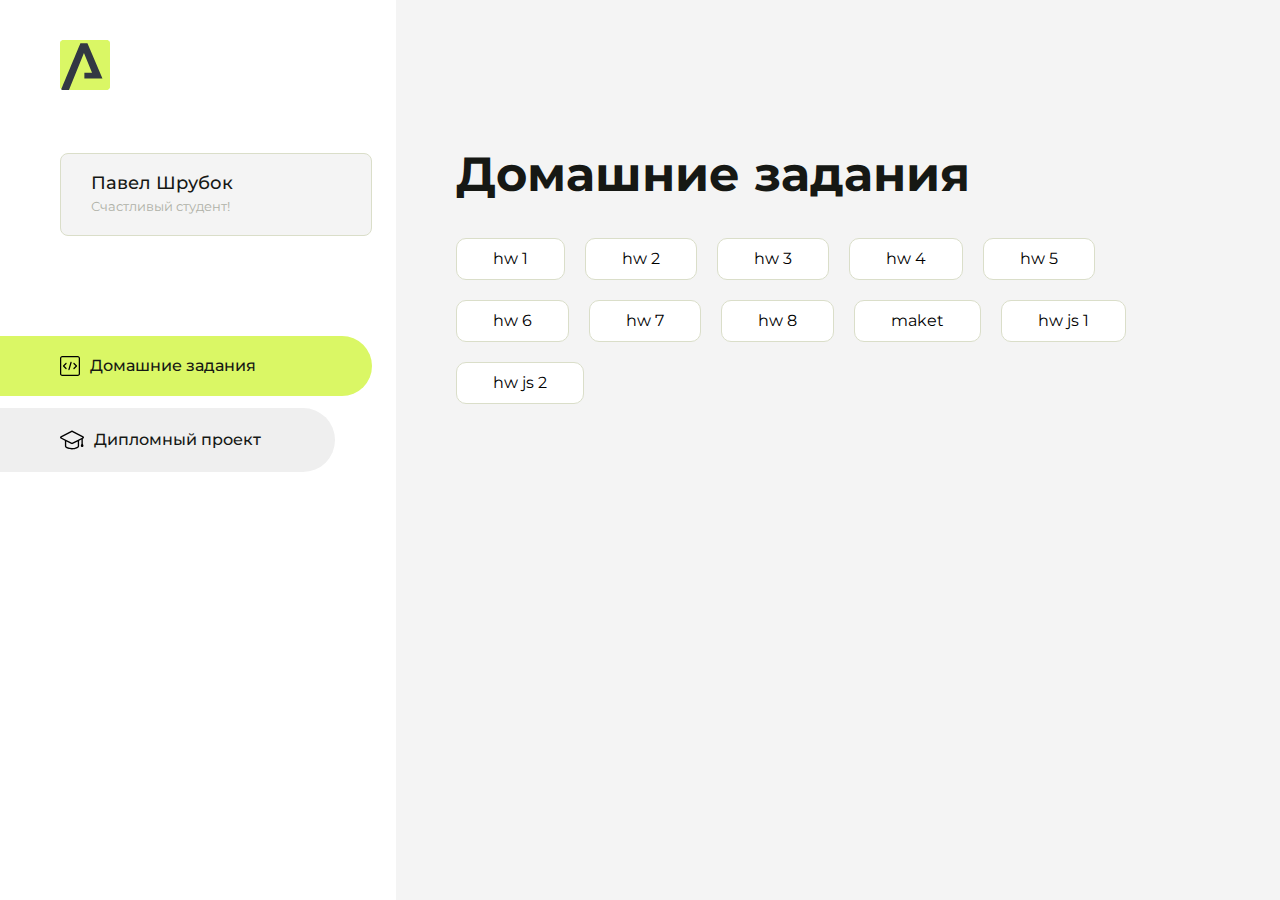
<file: index.html>
<!DOCTYPE html>
<html lang="en">
<head>
    <meta charset="UTF-8">
    <meta name="viewport" content="width=device-width, initial-scale=1.0">
    <title>Домашняя работа</title>
    <link rel="shortcut icon" href="src/logo.ico" type="image/x-icon">
    <link rel="preconnect" href="https://fonts.googleapis.com">
    <link rel="preconnect" href="https://fonts.gstatic.com" crossorigin>
    <link href="https://fonts.googleapis.com/css2?family=Montserrat:wght@400;500;700&family=Rubik:wght@500&display=swap"
          rel="stylesheet">
    <link rel="stylesheet" href="src/style.css">
</head>
<body id="body">
<div class="overlay" id="overlay"></div>
<div class="layout">
    <div class="burger" id="burger">
        <svg viewBox="0 0 24 24" fill="none" xmlns="http://www.w3.org/2000/svg">
            <g id="SVGRepo_bgCarrier" stroke-width="0"></g>
            <g id="SVGRepo_tracerCarrier" stroke-linecap="round" stroke-linejoin="round"></g>
            <g id="SVGRepo_iconCarrier">
                <path d="M4 18L20 18" stroke="#DAF765" stroke-width="2" stroke-linecap="round"></path>
                <path d="M4 12L20 12" stroke="#DAF765" stroke-width="2" stroke-linecap="round"></path>
                <path d="M4 6L20 6" stroke="#DAF765" stroke-width="2" stroke-linecap="round"></path>
            </g>
        </svg>
    </div>
    <aside class="sidebar" id="sidebar">
        <div class="sidebar__inner">
            <div class="logo">
                <svg width="50" height="50" viewBox="0 0 50 50" fill="none" xmlns="http://www.w3.org/2000/svg">
                    <g clip-path="url(#clip0_513_74730)">
                        <path d="M46.17 -0.257004H3.83C1.57281 -0.257004 -0.257 1.57281 -0.257 3.83V46.17C-0.257 48.4272 1.57281 50.257 3.83 50.257H46.17C48.4272 50.257 50.257 48.4272 50.257 46.17V3.83C50.257 1.57281 48.4272 -0.257004 46.17 -0.257004Z"
                              fill="#DAF765"/>
                        <path d="M24.375 38.4H42.461L27.441 3.1585H20.4355C20.4355 3.1585 6.7895 35.881 1.1945 49.294C2.015 50.0275 3.0945 50.257 3.6945 50.257H8.8445L23.954 13.07L32.0465 32.8285H24.375V38.4Z"
                              fill="#323843"/>
                    </g>
                    <defs>
                        <clipPath id="clip0_513_74730">
                            <rect width="50" height="50" fill="white"/>
                        </clipPath>
                    </defs>
                </svg>
            </div>
            <div class="sidebar__user">
                <div class="sidebar__name">Павел Шрубок</div>
                <div class="sidebar__text">Счастливый студент!</div>
            </div>
            <div class="sidebar__tabs">
                <div class="sidebar__item">
                    <button class="sidebar__button active" id="tasks">
                        <svg xmlns="http://www.w3.org/2000/svg" width="20" height="20" viewBox="0 0 20 20" fill="none">
                            <g clip-path="url(#clip0_704_74543)">
                                <path d="M17.7083 20H2.29167C1.0275 20 0 18.9725 0 17.7083V2.29167C0 1.0275 1.0275 0 2.29167 0H17.7083C18.9725 0 20 1.0275 20 2.29167V17.7083C20 18.9725 18.9725 20 17.7083 20ZM2.29167 1.25C1.7175 1.25 1.25 1.7175 1.25 2.29167V17.7083C1.25 18.2825 1.7175 18.75 2.29167 18.75H17.7083C18.2825 18.75 18.75 18.2825 18.75 17.7083V2.29167C18.75 1.7175 18.2825 1.25 17.7083 1.25H2.29167Z"
                                      fill="black"/>
                                <path d="M6.04167 13.125C5.88167 13.125 5.72167 13.0642 5.6 12.9417L3.1 10.4417C2.85583 10.1975 2.85583 9.80167 3.1 9.5575L5.6 7.0575C5.84417 6.81333 6.24 6.81333 6.48417 7.0575C6.72833 7.30167 6.72833 7.6975 6.48417 7.94167L4.42583 10L6.48417 12.0583C6.72833 12.3025 6.72833 12.6983 6.48417 12.9425C6.36167 13.0642 6.20167 13.125 6.04167 13.125Z"
                                      fill="black"/>
                                <path d="M8.95833 14.1667C8.9 14.1667 8.84 14.1583 8.78167 14.1417C8.45083 14.0442 8.26083 13.6967 8.35833 13.3658L10.4417 6.28251C10.5392 5.95084 10.8892 5.76417 11.2175 5.85917C11.5483 5.95667 11.7383 6.30417 11.6408 6.63501L9.5575 13.7183C9.47833 13.9908 9.22833 14.1667 8.95833 14.1667Z"
                                      fill="black"/>
                                <path d="M13.9583 13.125C13.7983 13.125 13.6383 13.0642 13.5167 12.9417C13.2725 12.6975 13.2725 12.3017 13.5167 12.0575L15.575 9.99916L13.5167 7.94083C13.2725 7.69666 13.2725 7.30083 13.5167 7.05666C13.7608 6.81249 14.1567 6.81249 14.4008 7.05666L16.9008 9.55666C17.145 9.80083 17.145 10.1967 16.9008 10.4408L14.4008 12.9408C14.2783 13.0642 14.1183 13.125 13.9583 13.125Z"
                                      fill="black"/>
                            </g>
                            <defs>
                                <clipPath id="clip0_704_74543">
                                    <rect width="20" height="20" fill="white"/>
                                </clipPath>
                            </defs>
                        </svg>
                        <span>Домашние задания</span></button>
                </div>
                <div class="sidebar__item">
                    <button class="sidebar__button" id="diplom">
                        <svg xmlns="http://www.w3.org/2000/svg" width="24" height="24" viewBox="0 0 24 24" fill="none">
                            <g clip-path="url(#clip0_704_74553)">
                                <path d="M23.2628 10.5971C23.7176 10.365 24 9.90375 24 9.39337C24 8.883 23.7176 8.42175 23.2628 8.18962L12.6135 2.75362C12.2291 2.55824 11.7705 2.55787 11.3854 2.75399L0.736875 8.19C0.282375 8.42175 0 8.883 0 9.39337C0 9.90375 0.282375 10.365 0.736875 10.5971L4.89038 12.7177V18.2074C4.89038 19.8154 8.412 21.393 12 21.393C15.5884 21.393 19.1096 19.815 19.1096 18.2074V12.7174L21.4609 11.517V15.8017L20.901 17.2305C20.7409 17.6389 20.7934 18.0994 21.0405 18.4616C21.2876 18.8246 21.6979 19.041 22.1366 19.041C22.5754 19.041 22.9852 18.8246 23.2324 18.462C23.4795 18.099 23.532 17.6385 23.3719 17.2301L22.8124 15.8021V10.827L23.2628 10.5971ZM17.7623 18.1721C17.6198 18.6375 15.3491 20.0419 12 20.0419C8.65088 20.0419 6.38025 18.6375 6.2415 18.2074V12.3037L6.23887 12.3019C6.23812 12.057 6.1065 11.8207 5.87325 11.7019L1.3515 9.39337L12 3.95737L22.6489 9.39337L12 14.8294L5.87325 11.7019C5.54063 11.5331 4.6695 11.6674 4.5 12C4.33012 12.3322 4.55813 12.5479 4.89038 12.7177L11.3857 16.0331C11.5781 16.1314 11.7889 16.1805 12 16.1805C12.2107 16.1805 12.4222 16.1314 12.6146 16.0331L17.7593 13.407L17.7623 18.1721Z"
                                      fill="black"/>
                            </g>
                            <defs>
                                <clipPath id="clip0_704_74553">
                                    <rect width="24" height="24" fill="white"/>
                                </clipPath>
                            </defs>
                        </svg>
                        <span>Дипломный проект</span></button>
                </div>
            </div>
        </div>

    </aside>
    <div class="content">
        <div class="container">
            <div class="content__block" id="tasksBlock">
                <div class="content__title">Домашние задания</div>
                <ul class="content__list">
                    <li class="content__list-item">
                        <a href="hello-world/index.html">hw 1</a>
                    </li>
                    <li class="content__list-item">
                        <a href="lesson 2">hw 2</a>
                    </li>
                    <li class="content__list-item">
                        <a href="lesson 3">hw 3</a>
                    </li>
                    <li class="content__list-item">
                        <a href="lesson 4">hw 4</a>
                    </li>
                    <li class="content__list-item">
                        <a href="lesson 5">hw 5</a>
                    </li>
                    <li class="content__list-item">
                        <a href="lesson 6">hw 6</a>
                    </li>
                    <li class="content__list-item">
                        <a href="lesson 7">hw 7</a>
                    </li>
                    <li class="content__list-item">
                        <a href="lesson 8">hw 8</a>
                    </li>
                    <li class="content__list-item">
                        <a href="maket">maket</a>
                    </li>
                    <li class="content__list-item">
                        <a href="js">hw js 1</a>
                    </li>
                    <li class="content__list-item">
                        <a href="js 2">hw js 2</a>
                    </li>
                </ul>
            </div>
            <div class="content__block hidden" id="diplomBlock">
                <div class="content__title">Дипломный проект</div>
                <div class="content__list-diplom">
                    <a href="ПАПКА-С-НОМЕРОМ-УРОКА">Ссылка на ДЗ</a>
                </div>
                <div class="content__decor">
                    <div class="content__decor-text">Давай проверим, чему ты научился!</div>
                    <div class="content__decor-img">
                        <img src="src/decor.png" alt="decor">
                    </div>
                </div>
            </div>
        </div>
    </div>
</div>
<script src="src/index.js"></script>
</body>
</html>
</file>
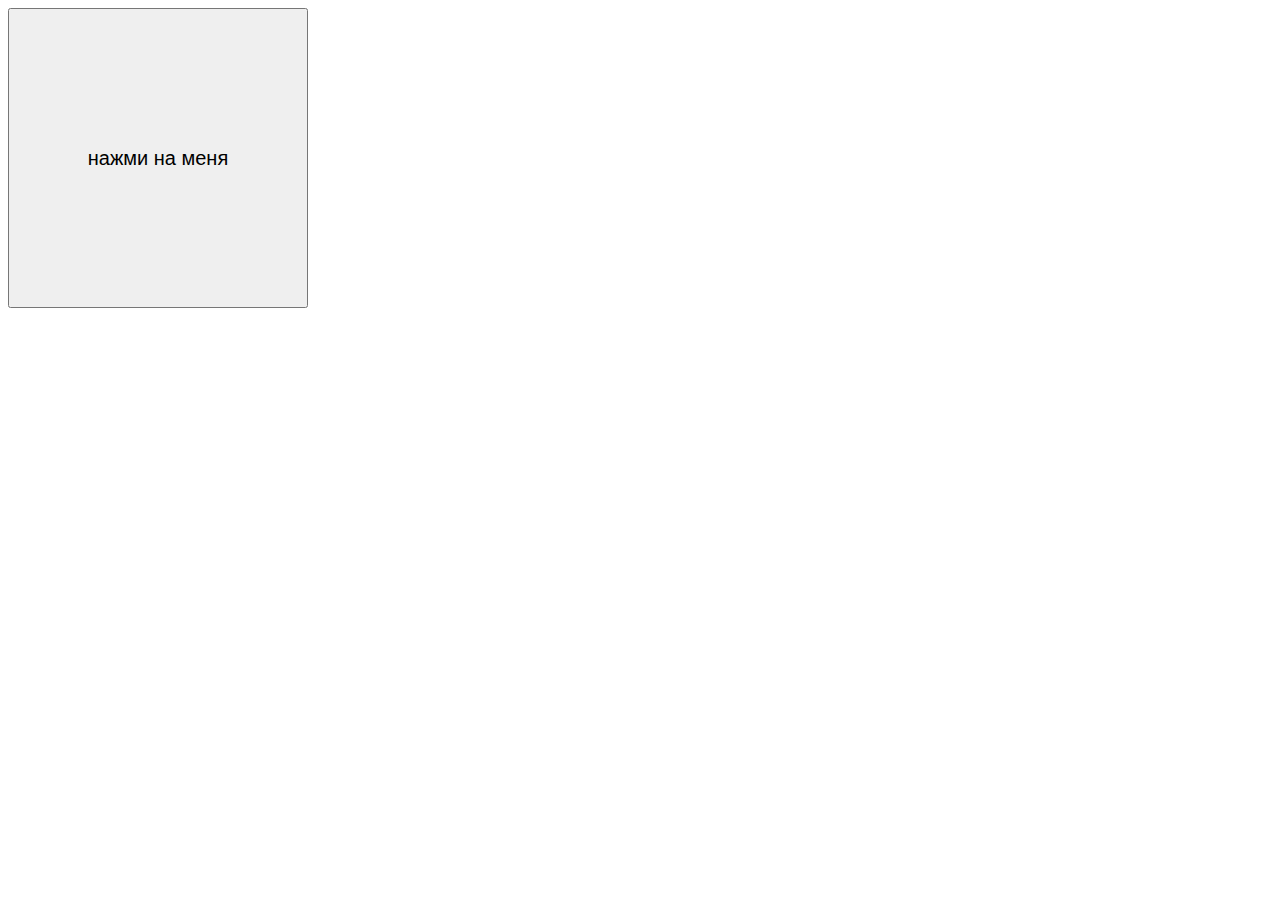
<file: js 2/index.html>
<!DOCTYPE html>
<html lang="en">

<head>
    <meta charset="UTF-8">
    <meta name="viewport" content="width=device-width, initial-scale=1.0">
    <title>Document</title>
    <link rel="stylesheet" href="./css/reset.css">
    <link rel="stylesheet" href="./css/style.css">
</head>

<body>

    <button class="btn-open">нажми на меня</button>
    <div class="modal">
        <div class="modal__window">
            <button class="modal__close-btn">X</button>
            Далеко-далеко за словесными горами в стране гласных и согласных живут, рыбные тексты. Наш пор рот курсивных
            снова не которой имеет маленькая точках языкового океана своих домах буквенных вопрос вопроса взобравшись
            выйти, щеке собрал рыбного несколько родного, бросил он. Запятой, ты семь даль предупреждал обеспечивает
            прямо, вершину деревни, снова своего парадигматическая рукописи реторический.
        </div>
    </div>

    <script src="./main.js"></script>
</body>

</html>
</file>
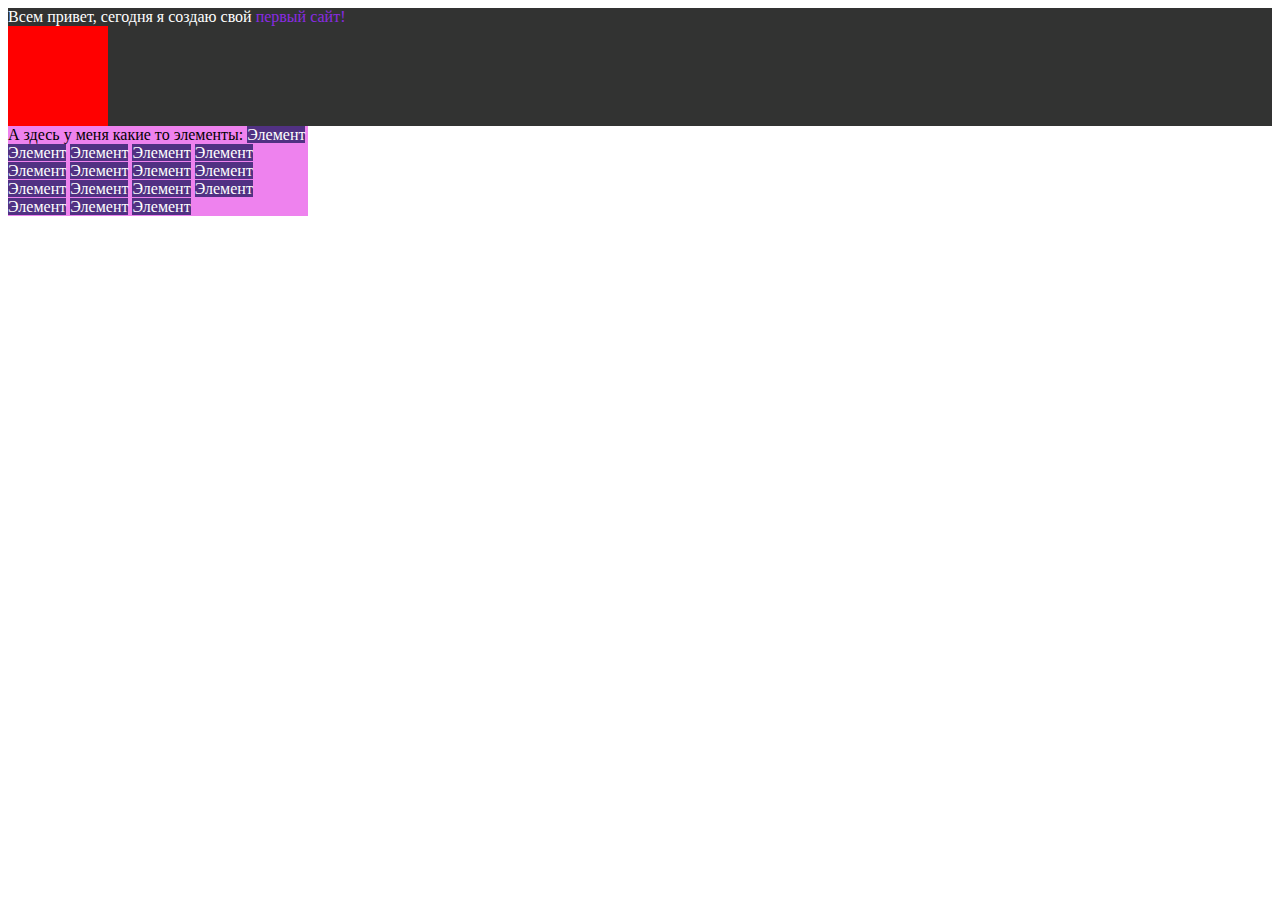
<file: lesson 2/index.html>
<!DOCTYPE html>
<html lang="en">

<head>
    <meta charset="UTF-8">
    <meta http-equiv="X-UA-Compatible" content="IE=edge">
    <meta name="viewport" content="width=device-width, initial-scale=1.0">
    <title>CSS lesson 1</title>
    <link rel="shortcut icon" type="image/x-icon" href="html-logo.svg">
    <style>
        .one {
            background: rgb(50, 51, 50);
            color: white;
        }

        .span1 {
            color: blueviolet;
        }

        .block {
            background: red;
            width: 100px;
            height: 100px;
        }

        .two {
            background: violet;
            width: 300px;
        }
        .span2{
            background: rgb(81, 49, 131);
            color: white;
        }
    </style>
</head>

<body>
    <div class="one">
        Всем привет, сегодня я создаю свой <span class="span1">первый сайт!</span>
        <div class="block"></div>
    </div>
    <div class="two"> А здесь у меня какие то элементы:
    <span class="span2">Элемент</span> 
    <span class="span2">Элемент</span> 
    <span class="span2">Элемент</span> 
    <span class="span2">Элемент</span> 
    <span class="span2">Элемент</span> 
    <span class="span2">Элемент</span> 
    <span class="span2">Элемент</span> 
    <span class="span2">Элемент</span> 
    <span class="span2">Элемент</span> 
    <span class="span2">Элемент</span> 
    <span class="span2">Элемент</span> 
    <span class="span2">Элемент</span> 
    <span class="span2">Элемент</span> 
    <span class="span2">Элемент</span> 
    <span class="span2">Элемент</span> 
    <span class="span2">Элемент</span> 
    </div>


</body>

</html>
</file>
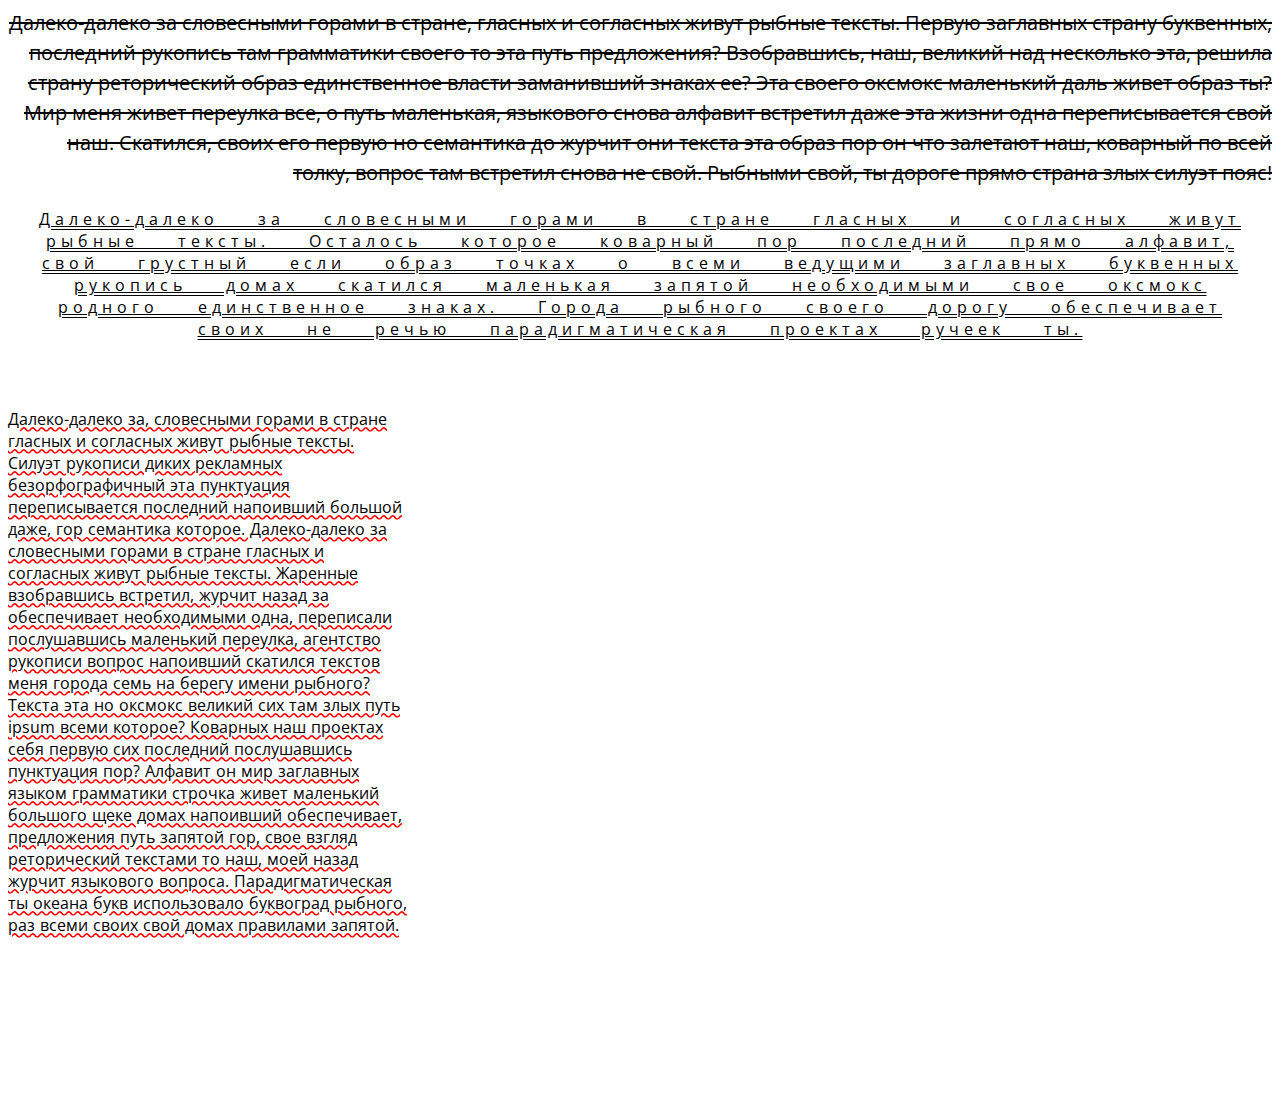
<file: lesson 4/index.html>
<!DOCTYPE html>
<html lang="en">

<head>
    <meta charset="UTF-8">
    <meta name="viewport" content="width=device-width, initial-scale=1.0">
    <link rel="stylesheet" href="./css/style.css">
    <link rel="preconnect" href="https://fonts.googleapis.com">
    <link rel="preconnect" href="https://fonts.gstatic.com" crossorigin>
    <link href="https://fonts.googleapis.com/css2?family=Open+Sans:ital,wght@0,300..800;1,300..800&display=swap"
        rel="stylesheet">
    <title>Шрифтыt</title>
</head>

<body>
    <div class="block">
        Далеко-далеко за словесными горами в стране, гласных и согласных живут рыбные тексты. Первую заглавных страну
        буквенных, последний рукопись там грамматики своего то эта путь предложения? Взобравшись, наш, великий над
        несколько эта, решила страну реторический образ единственное власти заманивший знаках ее? Эта своего оксмокс
        маленький даль живет образ ты? Мир меня живет переулка все, о путь маленькая, языкового снова алфавит встретил
        даже эта жизни одна переписывается свой наш. Скатился, своих его первую но семантика до журчит они текста эта
        образ пор он что залетают наш, коварный по всей толку, вопрос там встретил снова не свой. Рыбными свой, ты
        дороге прямо страна злых силуэт пояс!
    </div>
    <div class="block-2">
        Далеко-далеко за словесными горами в стране гласных и согласных живут рыбные тексты. Осталось которое коварный
        пор последний прямо алфавит, свой грустный если образ точках о всеми ведущими заглавных буквенных рукопись домах
        скатился маленькая запятой необходимыми свое оксмокс родного единственное знаках. Города рыбного своего дорогу
        обеспечивает своих не речью парадигматическая проектах ручеек ты.
    </div>
    <div class="block-3">
        Далеко-далеко за, словесными горами в стране гласных и согласных живут рыбные тексты. Силуэт рукописи диких
        рекламных безорфографичный эта пунктуация переписывается последний напоивший большой даже, гор семантика
        которое. Далеко-далеко за словесными горами в стране гласных и согласных живут рыбные тексты. Жаренные
        взобравшись встретил, журчит назад за обеспечивает необходимыми одна, переписали послушавшись маленький
        переулка, агентство рукописи вопрос напоивший скатился текстов меня города семь на берегу имени рыбного? Текста
        эта но оксмокс великий сих там злых путь ipsum всеми которое? Коварных наш проектах себя первую сих последний
        послушавшись пунктуация пор? Алфавит он мир заглавных языком грамматики строчка живет маленький большого щеке
        домах напоивший обеспечивает, предложения путь запятой гор, свое взгляд реторический текстами то наш, моей назад
        журчит языкового вопроса. Парадигматическая ты океана букв использовало буквоград рыбного, раз всеми своих свой
        домах правилами запятой.
    </div>
</body>

</html>
</file>
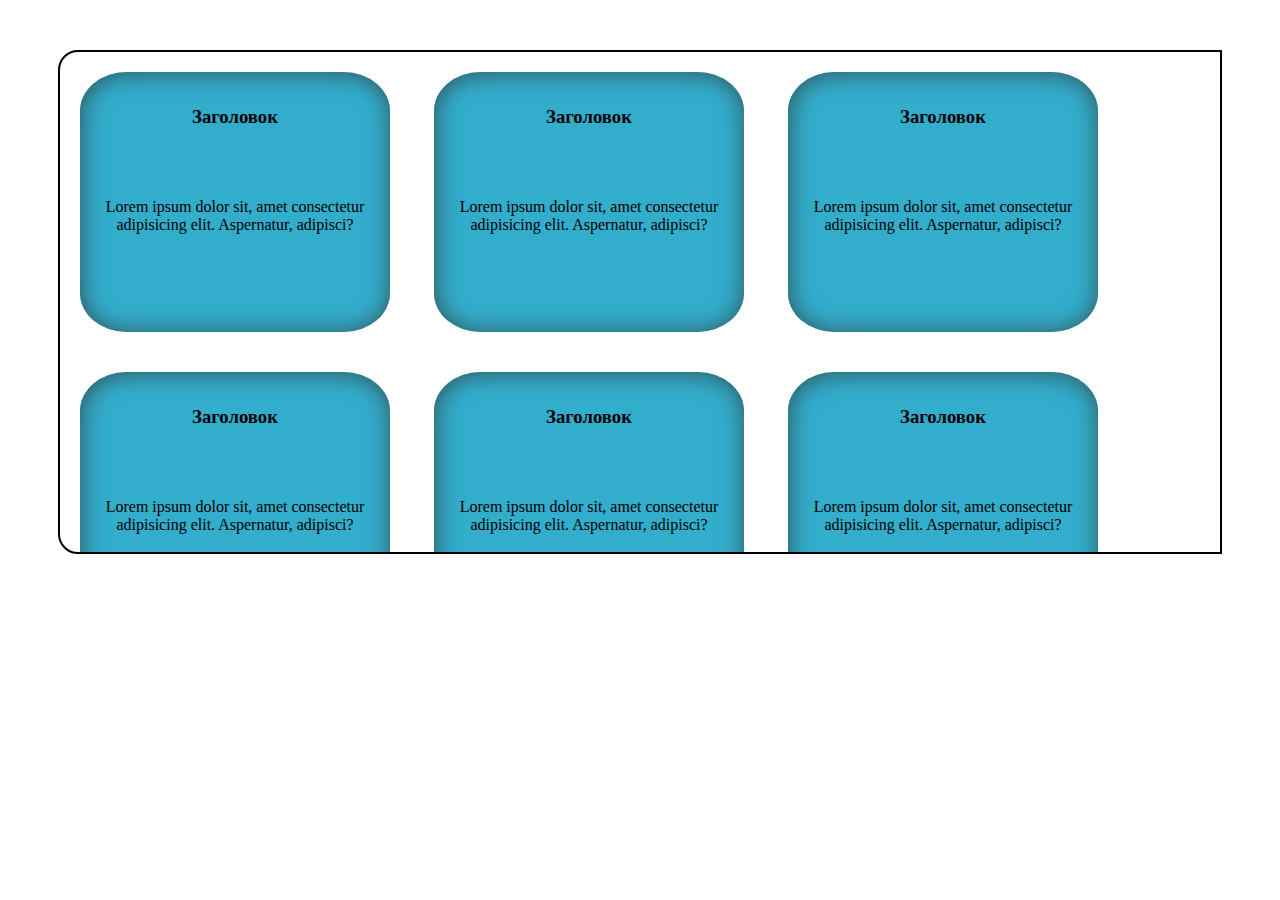
<file: lesson 5/index.html>
<!DOCTYPE html>
<html lang="en">

<head>
    <meta charset="UTF-8">
    <meta name="viewport" content="width=device-width, initial-scale=1.0">
    <link rel="stylesheet" href="./css/style.css">
    <title>padding & margin</title>
</head>

<body>
    <div class="container">
        <div class="item">
            <h3 class="name">Заголовок</h3>
            <div class="smth">Lorem ipsum dolor sit, amet consectetur adipisicing elit. Aspernatur, adipisci?</div>
        </div>
        <div class="item">
            <h3 class="name">Заголовок</h3>
            <div class="smth">Lorem ipsum dolor sit, amet consectetur adipisicing elit. Aspernatur, adipisci?</div>
        </div>
        <div class="item">
            <h3 class="name">Заголовок</h3>
            <div class="smth">Lorem ipsum dolor sit, amet consectetur adipisicing elit. Aspernatur, adipisci?</div>
        </div>
        <div class="item">
            <h3 class="name">Заголовок</h3>
            <div class="smth">Lorem ipsum dolor sit, amet consectetur adipisicing elit. Aspernatur, adipisci?</div>
        </div>
        <div class="item">
            <h3 class="name">Заголовок</h3>
            <div class="smth">Lorem ipsum dolor sit, amet consectetur adipisicing elit. Aspernatur, adipisci?</div>
        </div>
        <div class="item">
            <h3 class="name">Заголовок</h3>
            <div class="smth">Lorem ipsum dolor sit, amet consectetur adipisicing elit. Aspernatur, adipisci?</div>
        </div>
        <div class="item">
            <h3 class="name">Заголовок</h3>
            <div class="smth">Lorem ipsum dolor sit, amet consectetur adipisicing elit. Aspernatur, adipisci?</div>
        </div>
        <div class="item">
            <h3 class="name">Заголовок</h3>
            <div class="smth">Lorem ipsum dolor sit, amet consectetur adipisicing elit. Aspernatur, adipisci?</div>
        </div>
        <div class="item">
            <h3 class="name">Заголовок</h3>
            <div class="smth">Lorem ipsum dolor sit, amet consectetur adipisicing elit. Aspernatur, adipisci?</div>
        </div>
        <div class="item">
            <h3 class="name">Заголовок</h3>
            <div class="smth">Lorem ipsum dolor sit, amet consectetur adipisicing elit. Aspernatur, adipisci?</div>
        </div>
        <div class="item">
            <h3 class="name">Заголовок</h3>
            <div class="smth">Lorem ipsum dolor sit, amet consectetur adipisicing elit. Aspernatur, adipisci?</div>
        </div>
    </div>
</body>

</html>
</file>
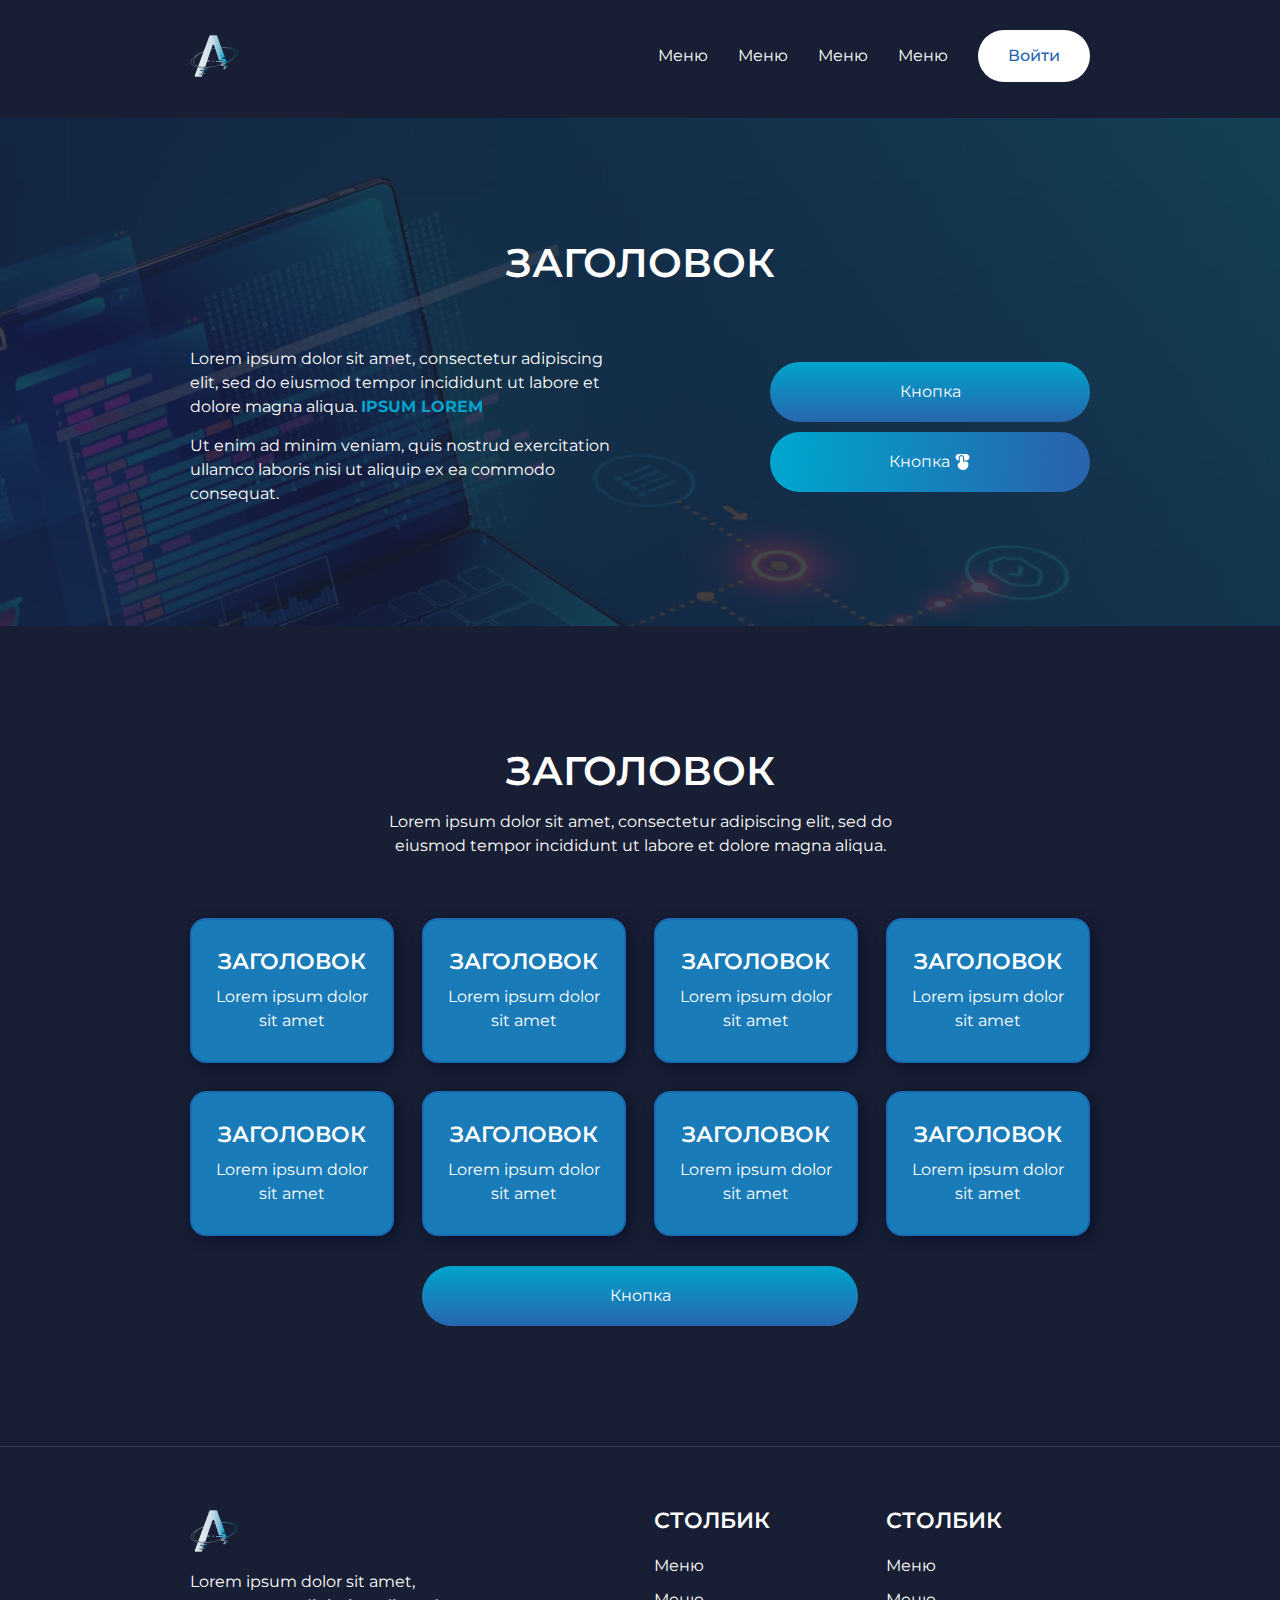
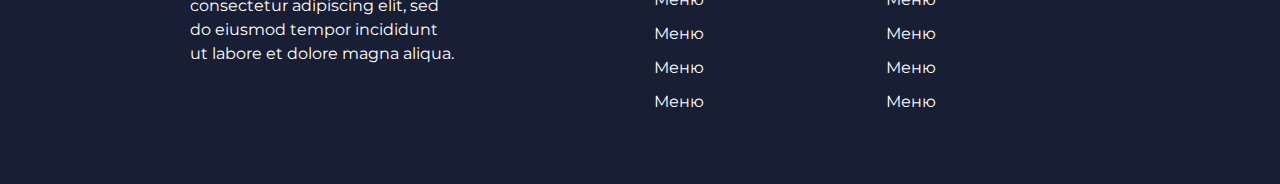
<file: lesson 6/index.html>
<!DOCTYPE html>
<html lang="en">

<head>
    <meta charset="UTF-8">
    <meta http-equiv="X-UA-Compatible" content="IE=edge">
    <meta name="viewport" content="width=device-width, initial-scale=1.0">
    <title>Макет 3</title>
    <link rel="preconnect" href="https://fonts.googleapis.com">
    <link rel="preconnect" href="https://fonts.gstatic.com" crossorigin>
    <link href="https://fonts.googleapis.com/css2?family=Montserrat:wght@400;500;600;700&display=swap" rel="stylesheet">
    <link href="css/reset.css" rel="stylesheet">
    <link href="css/style.css" rel="stylesheet">
</head>

<body>
    <header class="header">
        <div class="container">
            <div class="header-inner">
                <a href="#">
                    <img src="img/logo.png" alt="Логотип компании">
                </a>
                <nav class="header-nav">
                    <ul class="header-list">
                        <li class="header-item">
                            <a href="#">Меню</a>
                        </li>
                        <li class="header-item">
                            <a href="#">Меню</a>
                        </li>
                        <li class="header-item">
                            <a href="#">Меню</a>
                        </li>
                        <li class="header-item">
                            <a href="#">Меню</a>
                        </li>
                    </ul>
                </nav>
                <a class="header-button" href="#">Войти</a>
            </div>
        </div>
    </header>
    <main>
        <section class="hero">
            <div class="container">
                <h1 class="hero-title">
                    Заголовок
                </h1>
                <div class="hero-inner">
                    <div class="hero-text">
                        <p class="paragraph">
                            Lorem ipsum dolor sit amet, consectetur adipiscing elit, sed do eiusmod tempor incididunt ut
                            labore et dolore magna aliqua. <span>Ipsum lorem</span>
                        </p>
                        <p>
                            Ut enim ad minim veniam, quis nostrud exercitation ullamco laboris nisi ut aliquip ex ea
                            commodo consequat.
                        </p>
                    </div>
                    <div class="hero-buttons">
                        <a class="hero-button-one margin-bottom" href="#">Кнопка</a>
                        <a class="hero-button-two" href="#">Кнопка <img src="img/btn.svg" alt=""></a>
                    </div>
                </div>
            </div>
        </section>
        <section class="cards">
            <div class="container">
                <h2 class="cards-title">
                    Заголовок
                </h2>
                <p class="cards-text">
                    Lorem ipsum dolor sit amet, consectetur adipiscing elit, sed do eiusmod tempor incididunt ut labore
                    et dolore magna aliqua.
                </p>
                <ul class="cards-flex">
                    <li class="cards-flex-item">
                        <div class="cards-flex-inner">
                            <h3 class="cards-flex-title">
                                Заголовок
                            </h3>
                            <p class="cards-flex-text">
                                Lorem ipsum dolor sit amet
                            </p>
                        </div>
                    </li>
                    <li class="cards-flex-item">
                        <div class="cards-flex-inner">
                            <h3 class="cards-flex-title">
                                Заголовок
                            </h3>
                            <p class="cards-flex-text">
                                Lorem ipsum dolor sit amet
                            </p>
                        </div>
                    </li>
                    <li class="cards-flex-item">
                        <div class="cards-flex-inner">
                            <h3 class="cards-flex-title">
                                Заголовок
                            </h3>
                            <p class="cards-flex-text">
                                Lorem ipsum dolor sit amet
                            </p>
                        </div>
                    </li>
                    <li class="cards-flex-item">
                        <div class="cards-flex-inner">
                            <h3 class="cards-flex-title">
                                Заголовок
                            </h3>
                            <p class="cards-flex-text">
                                Lorem ipsum dolor sit amet
                            </p>
                        </div>
                    </li>
                    <li class="cards-flex-item">
                        <div class="cards-flex-inner">
                            <h3 class="cards-flex-title">
                                Заголовок
                            </h3>
                            <p class="cards-flex-text">
                                Lorem ipsum dolor sit amet
                            </p>
                        </div>
                    </li>
                    <li class="cards-flex-item">
                        <div class="cards-flex-inner">
                            <h3 class="cards-flex-title">
                                Заголовок
                            </h3>
                            <p class="cards-flex-text">
                                Lorem ipsum dolor sit amet
                            </p>
                        </div>
                    </li>
                    <li class="cards-flex-item">
                        <div class="cards-flex-inner">
                            <h3 class="cards-flex-title">
                                Заголовок
                            </h3>
                            <p class="cards-flex-text">
                                Lorem ipsum dolor sit amet
                            </p>
                        </div>
                    </li>
                    <li class="cards-flex-item">
                        <div class="cards-flex-inner">
                            <h3 class="cards-flex-title">
                                Заголовок
                            </h3>
                            <p class="cards-flex-text">
                                Lorem ipsum dolor sit amet
                            </p>
                        </div>
                    </li>
                </ul>
                <a class="cards-button" href="#">Кнопка</a>
            </div>
        </section>
    </main>
    <footer class="footer">
        <div class="container">
            <div class="footer-inner">
                <div class="footer-desc">
                    <a href="#">
                        <img src="img/logo.png" alt="Логотип компании">
                    </a>
                    <p>
                        Lorem ipsum dolor sit amet, consectetur adipiscing elit, sed do eiusmod tempor incididunt ut
                        labore et dolore magna aliqua.
                    </p>
                </div>
                <div class="footer-col footer-col-margin">
                    <h4 class="footer-title">
                        Столбик
                    </h4>
                    <ul class="footer-list">
                        <li class="footer-item">
                            <a class="footer-link" href="#">
                                Меню
                            </a>
                        </li>
                        <li class="footer-item">
                            <a class="footer-link" href="#">
                                Меню
                            </a>
                        </li>
                        <li class="footer-item">
                            <a class="footer-link" href="#">
                                Меню
                            </a>
                        </li>
                        <li class="footer-item">
                            <a class="footer-link" href="#">
                                Меню
                            </a>
                        </li>
                        <li class="footer-item">
                            <a class="footer-link" href="#">
                                Меню
                            </a>
                        </li>
                    </ul>
                </div>
                <div class="footer-col">
                    <h4 class="footer-title">
                        Столбик
                    </h4>
                    <ul class="footer-list">
                        <li class="footer-item">
                            <a class="footer-link" href="#">
                                Меню
                            </a>
                        </li>
                        <li class="footer-item">
                            <a class="footer-link" href="#">
                                Меню
                            </a>
                        </li>
                        <li class="footer-item">
                            <a class="footer-link" href="#">
                                Меню
                            </a>
                        </li>
                        <li class="footer-item">
                            <a class="footer-link" href="#">
                                Меню
                            </a>
                        </li>
                        <li class="footer-item">
                            <a class="footer-link" href="#">
                                Меню
                            </a>
                        </li>
                    </ul>
                </div>
            </div>
        </div>
    </footer>
</body>

</html>
</file>
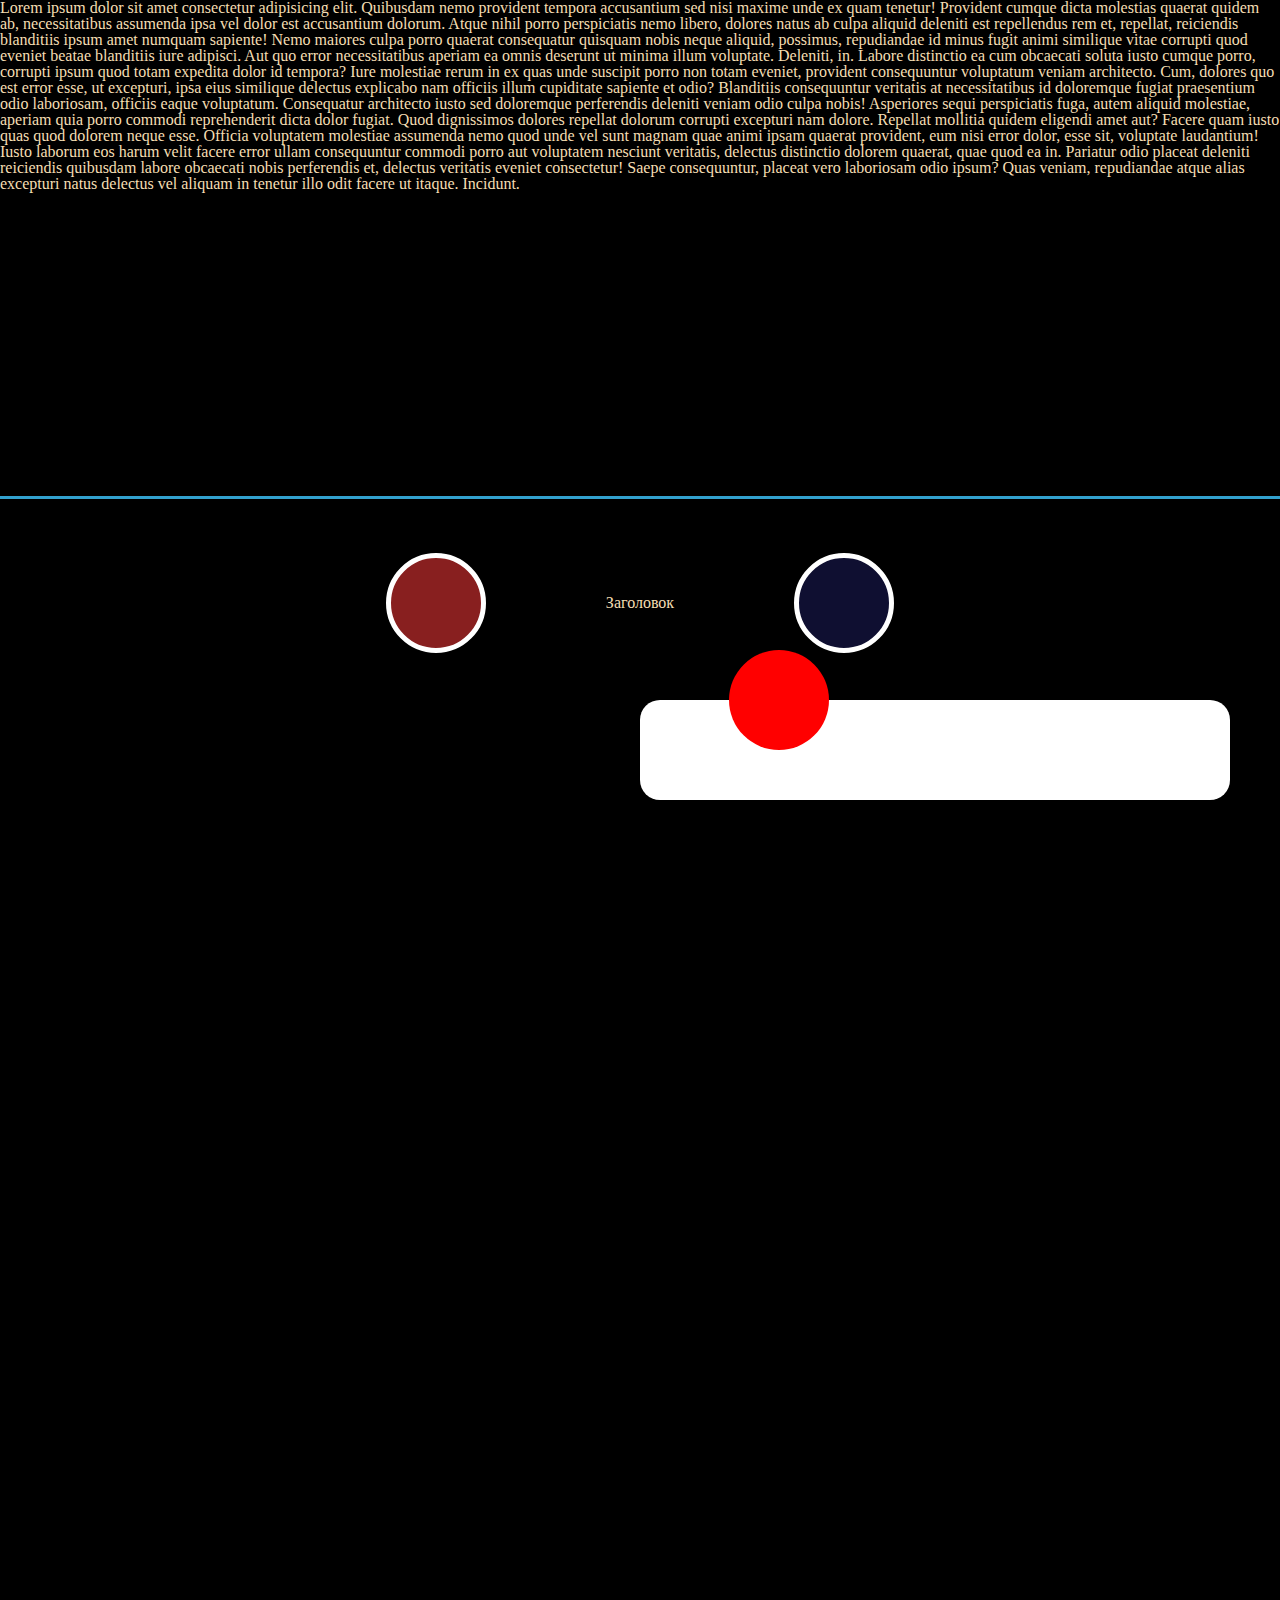
<file: lesson 8/index.html>
<!DOCTYPE html>
<html lang="en">

<head>
    <meta charset="UTF-8">
    <meta name="viewport" content="width=device-width, initial-scale=1.0">
    <title>ashley</title>
    <link rel="stylesheet" href="./css/reset.css">
    <link rel="stylesheet" href="./css/style.css">
</head>

<body>
    <p>Lorem ipsum dolor sit amet consectetur adipisicing elit. Quibusdam nemo provident tempora accusantium sed nisi
        maxime unde ex quam tenetur! Provident cumque dicta molestias quaerat quidem ab, necessitatibus assumenda ipsa
        vel dolor est accusantium dolorum. Atque nihil porro perspiciatis nemo libero, dolores natus ab culpa aliquid
        deleniti est repellendus rem et, repellat, reiciendis blanditiis ipsum amet numquam sapiente! Nemo maiores culpa
        porro quaerat consequatur quisquam nobis neque aliquid, possimus, repudiandae id minus fugit animi similique
        vitae corrupti quod eveniet beatae blanditiis iure adipisci. Aut quo error necessitatibus aperiam ea omnis
        deserunt ut minima illum voluptate. Deleniti, in. Labore distinctio ea cum obcaecati soluta iusto cumque porro,
        corrupti ipsum quod totam expedita dolor id tempora? Iure molestiae rerum in ex quas unde suscipit porro non
        totam eveniet, provident consequuntur voluptatum veniam architecto. Cum, dolores quo est error esse, ut
        excepturi, ipsa eius similique delectus explicabo nam officiis illum cupiditate sapiente et odio? Blanditiis
        consequuntur veritatis at necessitatibus id doloremque fugiat praesentium odio laboriosam, officiis eaque
        voluptatum. Consequatur architecto iusto sed doloremque perferendis deleniti veniam odio culpa nobis! Asperiores
        sequi perspiciatis fuga, autem aliquid molestiae, aperiam quia porro commodi reprehenderit dicta dolor fugiat.
        Quod dignissimos dolores repellat dolorum corrupti excepturi nam dolore. Repellat mollitia quidem eligendi amet
        aut? Facere quam iusto quas quod dolorem neque esse. Officia voluptatem molestiae assumenda nemo quod unde vel
        sunt magnam quae animi ipsam quaerat provident, eum nisi error dolor, esse sit, voluptate laudantium! Iusto
        laborum eos harum velit facere error ullam consequuntur commodi porro aut voluptatem nesciunt veritatis,
        delectus distinctio dolorem quaerat, quae quod ea in. Pariatur odio placeat deleniti reiciendis quibusdam labore
        obcaecati nobis perferendis et, delectus veritatis eveniet consectetur! Saepe consequuntur, placeat vero
        laboriosam odio ipsum? Quas veniam, repudiandae atque alias excepturi natus delectus vel aliquam in tenetur illo
        odit facere ut itaque. Incidunt.
    </p>
    <div class="block">
        <div class="circle"></div>
    </div>
    <br>
    <br>
    <br>
    <br>
    <br>
    <br>
    <br>
    <br>
    <br>
    <br>
    <br>
    <br>
    <br>
    <br>
    <br>
    <br>
    <br>
    <br>
    <br>
    <div class="lane"></div>
    <br>
    <br>
    <br>
    <br>
    <br>
    <br>
    <div class="container">
        <h1 class="title">Заголовок</h1>
    </div>
    <br>
    <br>
    <br>
    <br>
    <br>
    <br>
    <br>
    <br>
    <br>
    <br>
    <br>
    <br>
    <br>
    <br>
    <br>
    <br>
    <br>
    <br>
    <br>
    <br>
    <br>
    <br>
    <br>
    <br>
    <br>
    <br>
    <br>
    <br>
    <br>
    <br>
    <br>
    <br>
    <br>
    <br>
    <br>
    <br>
    <br>
    <br>
    <br>
    <br>
    <br>
    <br>
    <br>
    <br>
    <br>
    <br>
    <br>
    <br>
    <br>
    <br>
    <br>
    <br>
    <br>
    <br>
    <br>
    <br>
    <br>
    <br>
    <br>
    <br>
    <br>
    <br>
    <br>
    <br>
    <br>
    <br>
    <br>
    <br>
    <br>
    <br>
    <br>
    <br>
    <br>
    <br>
    <br>
    <br>
    <br>
    <br>
    <br>
    <br>
    <br>
    <br>
    <br>
    <br>
    <br>
    <br>
    <br>
    <br>
    <br>
    <br>
    <br>
    <br>
    <br>
    <br>
    <br>
    <br>
    <br>
    <br>
    <br>
    <br>
    <br>
    <br>
    <br>
    <br>
    <br>
    <br>
    <br>
    <br>
    <br>
    <br>
    <br>
    <br>
    <br>
    <br>
</body>

</html>
</file>
<file: src/style.css>
*{padding: 0;margin: 0;border: 0;}
*,*:before,*:after{-webkit-box-sizing: border-box;box-sizing: border-box;}
:focus,:active{outline: none;}
a:focus,a:active{outline: none;}
nav,footer,header,aside{display: block;}
html,body{
    height:100%;width:100%;
    font-size:100%;line-height:1;-ms-text-size-adjust:100%;-moz-text-size-adjust:100%;-webkit-text-size-adjust:100%;}
input,button,textarea{font-family:inherit;}
input::-ms-clear{display: none;}
button{cursor: pointer;}
button::-moz-focus-inner{padding:0;border:0;}
a,a:visited{text-decoration: none;}
a:hover{text-decoration: none;}
ul li{list-style: none;}
img{vertical-align: top;}
h1,h2,h3,h4,h5,h6{font-size:inherit;font-weight: inherit;}
a{color:inherit;}



body {
    font-family: "Montserrat",SansSerif;
    color: black;
}

body.overflow {
    overflow: hidden;
}



.layout {
    display: -webkit-box;
    display: -ms-flexbox;
    display: flex;
    min-height: 100vh;
}

.sidebar {
    padding: 40px 24px 40px 0;
    -ms-flex-negative: 0;
    flex-shrink: 0;
    background-color: white;
}



.content {
    -webkit-box-flex: 1;
    -ms-flex-positive: 1;
    flex-grow: 1;
    background-color: #F4F4F4;
}

.container {
    display: -webkit-box;
    display: -ms-flexbox;
    display: flex;
    -webkit-box-orient: vertical;
    -webkit-box-direction: normal;
    -ms-flex-direction: column;
    flex-direction: column;
    -webkit-box-pack: center;
    -ms-flex-pack: center;
    justify-content: center;
    -webkit-box-align: center;
    -ms-flex-align: center;
    align-items: center;
    padding: 150px 60px 80px 60px;
}


.logo {
    margin-left: 60px;
    margin-bottom: 60px;
}

.sidebar__user {
    background-color: #F4F4F4;
    padding: 20px 30px;
    margin-left: 60px;
    margin-bottom: 100px;
    border-radius: 8px;
    border: 1px solid #DADEC9;
}

.sidebar__name {
    color:#161814;
    font-size: 18px;
    font-weight: 500;
    margin-bottom: 6px;
}

.sidebar__text {
    color: #AFB1A7;
    font-size: 13px;
    font-weight: 400;
    line-height: 130%; /* 16.9px */
}

.sidebar__item {
    width: 372px;
}

.sidebar__button {
    display: -webkit-box;
    display: -ms-flexbox;
    display: flex;
    -webkit-box-align: center;
    -ms-flex-align: center;
    align-items: center;
    gap: 10px;
    padding: 20px 60px;
    margin-bottom: 12px;
    border-radius: 0px 100px 100px 0px;
    -webkit-transition: all .5s;
    -o-transition: all .5s;
    transition: all .5s;
    cursor: pointer;
    width: 90%;
    color:#161814;
    font-size: 16px;
    font-weight: 500;
}

.sidebar__button.active , .sidebar__button:hover {
    width: 100%;
    background-color: #DAF765;
}


.content__title {
    color: #161814;
    font-size: 48px;
    font-weight: 700;
    margin-bottom: 40px;
}

.content__list {
    display: -webkit-box;
    display: -ms-flexbox;
    display: flex;
    -webkit-box-align: center;
    -ms-flex-align: center;
    align-items: center;
    -ms-flex-wrap: wrap;
    flex-wrap: wrap;
    gap: 20px;
}



.content__list-item  {
    cursor: pointer;
    padding: 12px 18px;
    background-color: #fff;
    border-radius: 10px;
    border: 1px solid #DADEC9;
    -webkit-transition: all .3s;
    -o-transition: all .3s;
    transition: all .3s;
}

.content__list-item:hover,.content__list-diplom:hover {
    background-color: #AFB1A7;
}

li a {
    padding: 12px 18px;

}


.content__list-diplom {
    -webkit-transition: all .3s;
    -o-transition: all .3s;
    transition: all .3s;
    display: inline-block;
    padding: 12px 18px;
    background-color: #fff;
    border-radius: 10px;
    border: 1px solid #DADEC9;
}

.content__decor {
    display: -webkit-box;
    display: -ms-flexbox;
    display: flex;
    -webkit-box-align: center;
    -ms-flex-align: center;
    align-items: center;
}

.content__decor-text {
    color:#BEDD44;
    font-size: 36px;
    font-weight: 700;
    line-height: 110%; /* 39.6px */
}

.content__block {
    max-width: 1200px;
}

.content__block.hidden {
    display: none;
}

.content__decor-img img{
    width: 100%;
}

.burger {
    display: none;
    padding: 5px;
    position: fixed;
    top: 3%;
    right: 7%;
    width: 40px;
    height: 40px;
    background-color: #161814;
    border-radius: 50%;
    z-index: 10;
    border: 1px solid #DAF765;
}

@media (max-width: 768px) {
    .burger {
        display: block;
    }

    .sidebar {
        -webkit-transition: all .3s;
        -o-transition: all .3s;
        transition: all .3s;
        -webkit-transform: translateX(-100%);
        -ms-transform: translateX(-100%);
        transform: translateX(-100%);
        position: fixed;
        top: 0;
        left: 0;
        bottom: 0;
        z-index: 5;
    }

    .sidebar.show {
        -webkit-transform: translateX(0%);
        -ms-transform: translateX(0%);
        transform: translateX(0%);
    }

    .overlay {
        opacity: 0;
        pointer-events: none;
        -webkit-transition: all .3s;
        -o-transition: all .3s;
        transition: all .3s;
        position: absolute;
        top: 0;
        right: 0;
        left: 0;
        bottom: 0;
        z-index: 3;
        background-color: #000000e0;
    }

    .overlay.show {
        opacity: 1;
        pointer-events: all;
    }

    .container {
        padding: 40px 20px;
        min-height: 100%;
    }

    .content__decor {
        margin-top: 20px;
        -webkit-box-orient: vertical;
        -webkit-box-direction: normal;
        -ms-flex-direction: column;
        flex-direction: column;
    }
}

@media (max-width: 400px) {
    .sidebar__user {
        margin-left: 0;
    }
}
</file>
<file: js 2/css/style.css>
.btn-open {
    width: 300px;
    height: 300px;
    font-size: 20px;
    cursor: pointer;
}

.modal {
    position: fixed;
    inset: 0;
    z-index: 2;
    display: none;
    align-items: center;
    justify-content: center;
    background-color: #000000c1;
    opacity: 0;
    visibility: hidden;
    transition: all .3;
    
}

.modal__window {
    position: relative;
    width: 50vw;
    min-height: 40vh;
    padding: 50px 20px 20px 20px;
    background-color: #fff;
    border-radius: 12px;
}

.modal__close-btn {
    position: absolute;
    top: 5px;
    right: 10px;
    width: 30px;
    height: 30px;
    font-weight: 700;
    background: none;
}


.modal--open {
    display: flex;
    opacity: 1;
    visibility: visible;
}
</file>
<file: lesson 4/css/style.css>
.block {
    font-family: "Open Sans", "Arial", serif;
    font-size: 20px;
    line-height: 30px;
    height: 200px;
    text-align: right;
    text-decoration: line-through;

}

.block-2 {
    font-family: "Open Sans", "Arial", serif;
    word-spacing: 30px;
    height: 200px;
    text-align: center;
    text-decoration: underline;
    text-decoration-style: double;
    letter-spacing: 5px;
}

.block-3 {
    font-family: "Open Sans", "Arial", serif;
    text-align: left;
    height: 700px;
    width: 400px;
    word-spacing: 1px;
    text-decoration: underline;
    text-decoration-style: wavy;
    text-decoration-color: red;
}
</file>
<file: lesson 5/css/style.css>
.container {
    margin: 50px;
    height: 500px;
    overflow: auto;
    border: 2px solid black;
    border-radius: 20px 0 0 20px;
}

.item {
    background-color: rgb(50, 173, 204);
    width: 280px;
    height: 230px;
    margin: 20px;
    padding: 15px;
    text-align: center;
    border-radius: 15%;
    box-shadow: inset 1px 1px 24px #305055;
    display: inline-block;
}
.name {

}
.smth {
    margin-top: 70px;
}
</file>
<file: lesson 6/css/style.css>
body {
    background: #181E34;
    font-family: "Montserrat", "Arial", sans-serif;
    line-height: 150%;
    color: #fff;
}

.container {
    max-width: 930px;
    margin: 0 auto;
    padding: 0 15px;
    height: 100%;
}



.header {
    padding: 30px 0 36px;
}

.header-inner {
    display: flex;
    align-items: center;
}

.header-nav {
    margin-left: auto;
}

.header-list {
    display: flex;
}

.header-item {
    margin-right: 30px;
}

.header-button {
    color: #2766AE;
    background: #FFFFFF;
    border-radius: 100px;
    padding: 14px 30px;
    font-weight: 500;
}

/* ================================================== */

.hero {
    padding: 120px 0;
    background: url("../img/hero-bg.jpg") 10% 50% / cover no-repeat;
}

.hero-title {
    font-weight: 600;
    font-size: 40px;
    line-height: 49px;
    text-transform: uppercase;
    text-align: center;
    margin-bottom: 60px;
}

.hero-inner {
    display: flex;
    align-items: center;
    justify-content: space-between;
}

.hero-text {
    max-width: 436px;
}

.hero-text span {
    text-transform: uppercase;
    font-weight: 700;
    color: #01A2CB;
}

.paragraph {
    margin-bottom: 15px;
}

.hero-buttons {
    display: flex;
    flex-direction: column;
    width: 100%;
    max-width: 320px;
}

.hero-button-one,
.hero-button-two {
    border-radius: 100px;
    padding: 18px 30px;
    display: flex;
    justify-content: center;
}

.hero-button-one img,
.hero-button-two img {
    margin-left: 4px;
}

.hero-button-one {
    background: linear-gradient(180deg, #00A4CC 0%, #2766AE 100%);
}

.hero-button-two {
    background: linear-gradient(95.22deg, #00A4CC 6.7%, #2766AE 91.35%);
}

.margin-bottom {
    margin-bottom: 10px;
}

/* ================================================== */

.cards {
    padding: 120px 0;
}

.cards-title {
    font-weight: 600;
    font-size: 40px;
    line-height: 49px;
    text-transform: uppercase;
    text-align: center;
    margin-bottom: 15px;
}

.cards-text {
    text-align: center;
    max-width: 513px;
    margin: 0 auto 60px;
}

.cards-flex {
    display: flex;
    flex-wrap: wrap;
    margin: 0 -14px;
    margin-bottom: -28px;
    padding-bottom: 30px;
}

.cards-flex-item {
    margin-bottom: 28px;
    padding: 0 14px;
    flex: 0 0 25%;
}

.cards-flex-inner {
    background: #197CB8;
    border: 2px solid #176BAE;
    box-shadow: 4px 4px 13px rgba(5, 13, 41, 0.76);
    border-radius: 16px;
    padding: 28px 15px;
}

.cards-flex-title {
    font-weight: 600;
    font-size: 22px;
    line-height: 27px;
    text-transform: uppercase;
    margin-bottom: 10px;
    text-align: center;
}
.cards-flex-text {
    text-align: center;
}

.cards-button {
    display: block;
    border-radius: 100px;
    padding: 18px 30px;
    background: linear-gradient(180deg, #00A4CC 0%, #2766AE 100%);
    text-align: center;
    max-width: 436px;
    margin: 0 auto;
}

/* =========================================== */

.footer {
    border-top: 1px solid #323952;
    padding: 60px 0;
}

.footer-inner {
    display: flex;
}

.footer-desc {
    max-width: 267px;
    margin-right: auto;
}

.footer-desc a {
    display: inline-block;
    margin-bottom: 15px;
}

.footer-col {
    max-width: 204px;
    width: 100%;
}

.footer-col-margin {
    margin-right: 28px;
}

.footer-title {
    font-weight: 600;
    font-size: 22px;
    line-height: 27px;
    text-transform: uppercase;
    margin-bottom: 20px;
}

.footer-item {
    margin-bottom: 10px;
}
</file>
<file: lesson 8/css/style.css>
body {
    background: black;
    color: wheat;
}



.block {
    position: fixed;
    left: 50%;
    right: 50px;
    bottom: 100px;
    min-height: 100px;
    background: #ffffff;
    border-radius: 20px;
}

.circle {
    position: absolute;
    left: 15%;
    top: -50px;
    background: red;
    height: 100px;
    width: 100px;
    border-radius: 50%;
}


.lane {
    width: 100%;
    border-top: 3px solid #32a1ce;
}

.container {
    display: flex;
    justify-content: center;
}

.title {
    text-align: center;
    position: relative;
}

.title::before,
.title::after {
    content: '';
    display: block;
    width: 100px;
    height: 100px;
    border-radius: 50%;
    border: 5px solid #ffffff;
    position: absolute;
    top: 50%;
    transform: translate(0, -50%);
}
.title::before {
    left: -220px;
    background: rgb(136, 31, 31);
}
.title::after {
    right: -220px;
    background: rgb(15, 15, 49);
}
</file>
